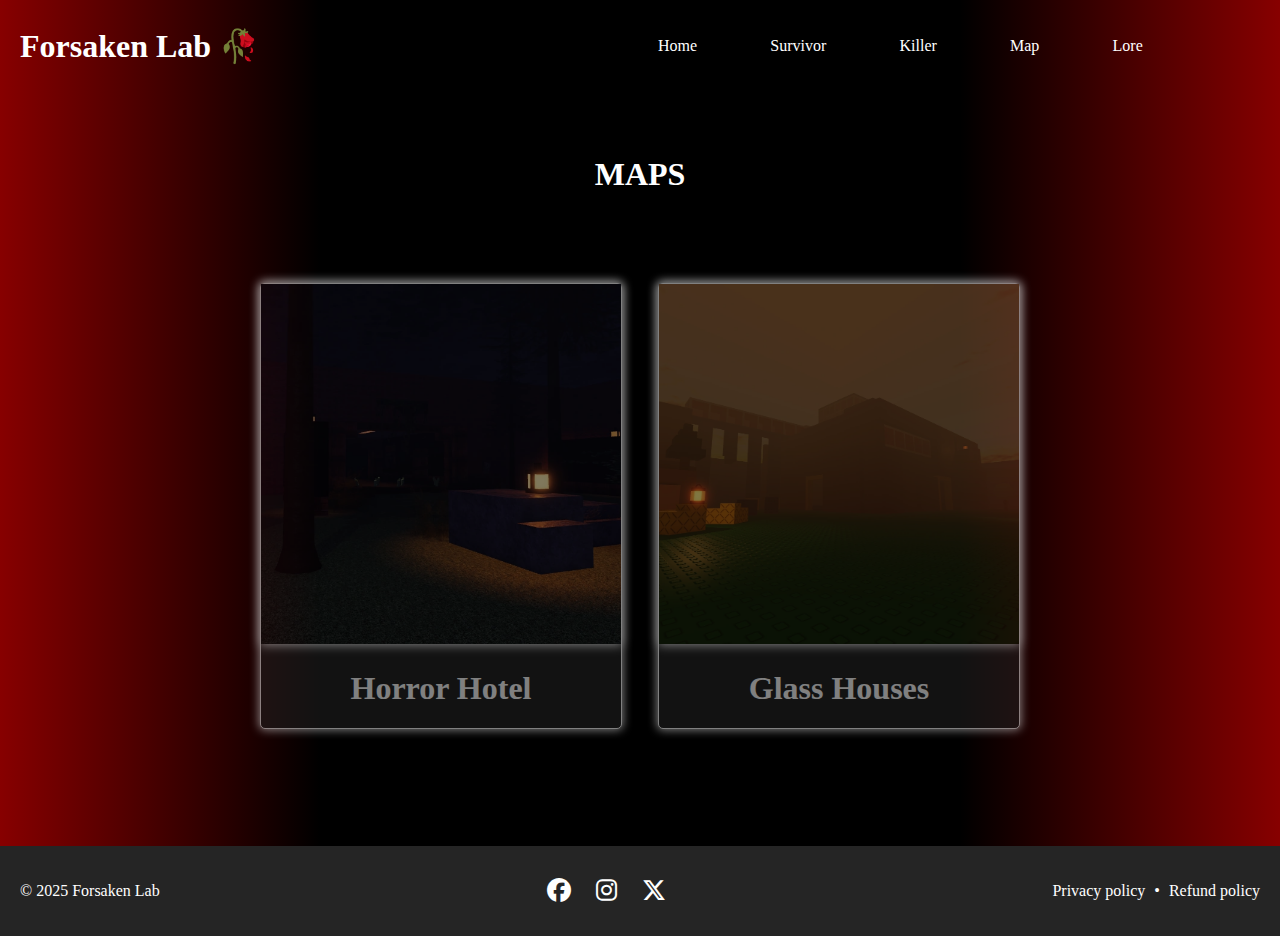
<file: map.html>
<!DOCTYPE html>
<html lang="en">
<head>
    <meta charset="UTF-8">
    <meta name="viewport" content="width=device-width, initial-scale=1.0">
    <title>Forsaken Lab 🥀</title>
    <link rel="shortcut icon" href="./artworks-xiwUP9ZrWIikt8O5-1qfImw-t1080x1080.jpg">
    <link rel="stylesheet" href="map.css">
    <link rel="stylesheet" href="https://cdnjs.cloudflare.com/ajax/libs/font-awesome/6.7.2/css/all.min.css">
</head>
<body>
    <header>
        <nav class="navbar section-content">
            <a href="#" class="nav-logo" style="text-decoration: none;">
                <h2 class="logo-text">Forsaken Lab 🥀</h2>
            </a>
                <ul class="nav" style="list-style: none;">
                    <button style="background: none; border: none;" id="menu-close-button" class="fas fa-times"></button>
                    <li class="nav-item">
                        <a href="index.html" class="nav-link">Home</a>
                    </li>
                    <li class="nav-item">
                        <a href="./survivors/survivors.html" class="nav-link">Survivor</a>
                    </li>
                    <li class="nav-item">
                        <a href="./killers/killer.html" class="nav-link">Killer</a>
                    </li>
                    <li class="nav-item">
                        <a href="map.html" class="nav-link">Map</a>
                    </li>
                    <li class="nav-item">
                        <a href="lore.html" class="nav-link">Lore</a>
                    </li>
                </ul>
                <button style="background: none; border: none; color:white" id="menu-open-button" class="fas fa-bars"> </button>
        </nav>
    </header>
    <main>
        <h1 class="title">MAPS</h1>
        <div class="container">
            <div class="horrorHotel">
                <img class="thumb" alt="horrorHotel-img" src="./image/Spooky_scary_hotel.webp">
                <h1><a href="">Horror Hotel</a></h1>
                <img class="spawn" alt="spawn" src="./image/Screenshot 2025-12-01 025244.png">
                <p class="description">The first Hall connects to two nondescript bedrooms, the Hotel Gift Shop, the Party Room (through the Gift Shop), and the Kitchen room. The first Hall also contains Zombie arms at its connection point to the Field, which when touched will induce Slowness II for 2s. The second Hall connects to both the Synthwave and Changing Room. The Changing Room connects to the Theatre Room, which connects to the Play Area's "entrance", which leads to the Well Room or to the Play Area, depending on the player's pathing. The Well Room also leads to the Kitchen room, meaning both Halls ultimately connect to the Kitchen Room.</p>
            </div>
            <div class="glassHouses">
                <img class="thumb" alt="glassHouses-img" src="./image/New_glass_of_houses.webp">
                <h1><a href="">Glass Houses</a></h1>
                <img class="spawn" alt="spawn" src="./image/Screenshot 2025-12-01 025200.png">
                <p class="description">The entrance, a somewhat large area that connects to the rest of the carnival, with c00lkidd minions in the ticket booths. A Drakobloxxer-themed exhibit, with a somewhat elevated section that allows for looping. In this exhibit lie various animals as well. Small buildings such as shops and attractions. The Ferris Wheel area, an elevated section that has drop-offs to allow for juking.</p>
            </div>
        </div>
    </main>
    <footer class="footer-section">
        <div class="section-content">
            <p class="copyright-text">© 2025 Forsaken Lab</p>
            <div class="social-link-list">
                <a href="#" class="social-link"><i class="fa-brands fa-facebook"></i></a>
                <a href="#" class="social-link"><i class="fa-brands fa-instagram"></i></a>
                <a href="#" class="social-link"><i class="fa-brands fa-x-twitter"></i></a>
            </div>
            <p class="policy-text">
                <a href="#" class="policy-link">Privacy policy</a>
                <span class="separator">•</span>
                <a href="#" class="policy-link">Refund policy</a>
            </p>
        </div>
    </footer>
    <script type="module" src="./map.js"></script>
</body>
</html>
</file>
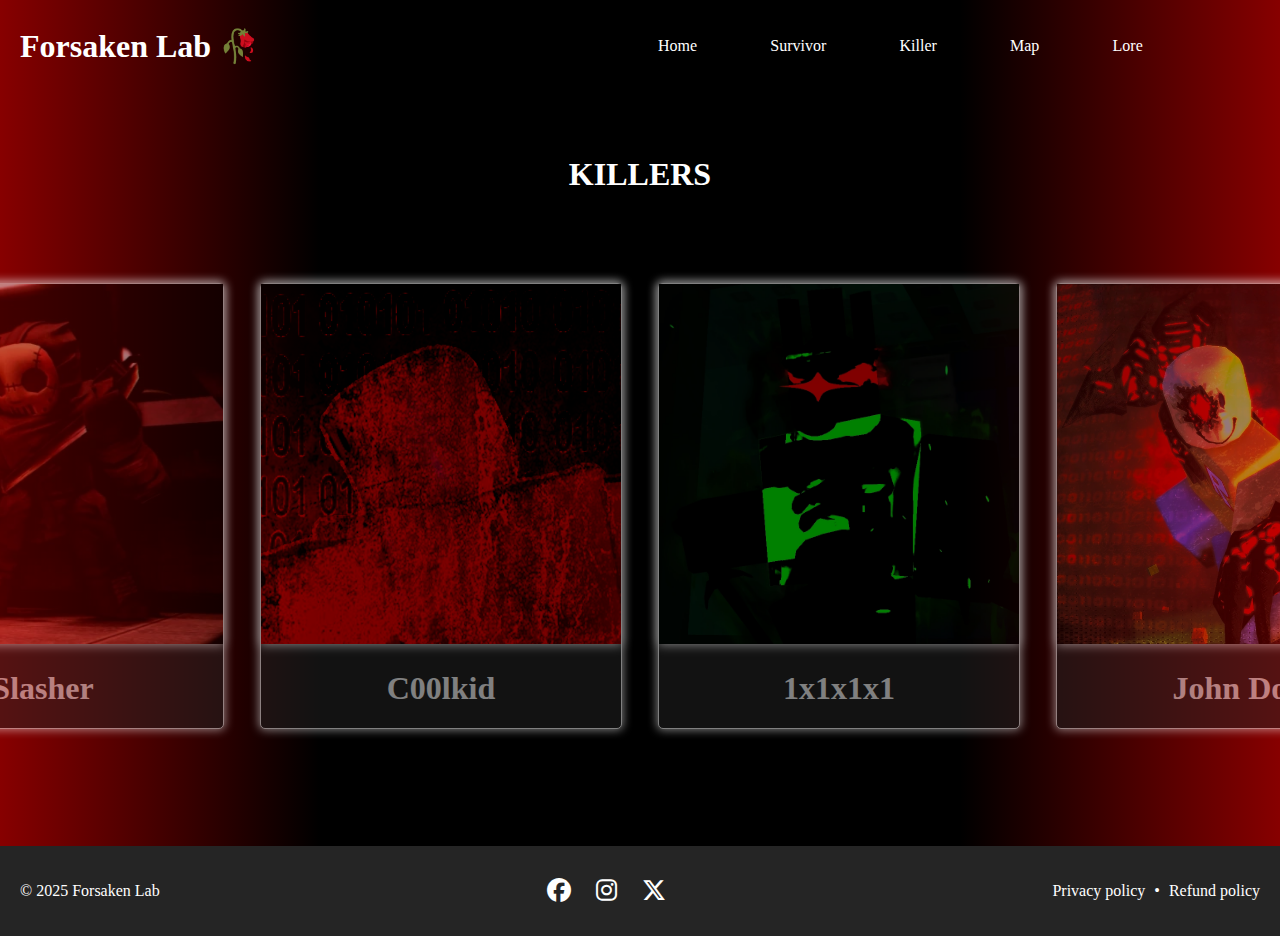
<file: killers/killer.html>
<!DOCTYPE html>
<html lang="en">
<head>
    <meta charset="UTF-8">
    <meta name="viewport" content="width=device-width, initial-scale=1.0">
    <title>Forsaken Lab 🥀</title>
    <link rel="shortcut icon" href="./artworks-xiwUP9ZrWIikt8O5-1qfImw-t1080x1080.jpg">
    <link rel="stylesheet" href="killer.css">
    <link rel="stylesheet" href="https://cdnjs.cloudflare.com/ajax/libs/font-awesome/6.7.2/css/all.min.css">
</head>
<body>
    <header>
        <nav class="navbar section-content">
            <a href="#" class="nav-logo" style="text-decoration: none;">
                <h2 class="logo-text">Forsaken Lab 🥀</h2>
            </a>
                <ul class="nav" style="list-style: none;">
                    <button style="background: none; border: none;" id="menu-close-button" class="fas fa-times"></button>
                    <li class="nav-item">
                        <a href="../index.html" class="nav-link">Home</a>
                    </li>
                    <li class="nav-item">
                        <a href="../survivors/survivors.html" class="nav-link">Survivor</a>
                    </li>
                    <li class="nav-item">
                        <a href="../killers/killer.html" class="nav-link">Killer</a>
                    </li>
                    <li class="nav-item">
                        <a href="../map.html" class="nav-link">Map</a>
                    </li>
                    <li class="nav-item">
                        <a href="../lore.html" class="nav-link">Lore</a>
                    </li>
                </ul>
        <button style="background: none; border: none; color:white" id="menu-open-button" class="fas fa-bars"> </button>
        </nav>
    </header>
    <main>
        <h1 class="title">KILLERS</h1>
        <div class="container">
            <div class="slasher">
                <img alt="slasher-img" src="../image/Slasherimg.webp">
                <h1><a href="Slasher.html">Slasher</a></h1>
            </div>
            <div class="c00lkid">
                <img alt="c00lkid-img" src="../image/C00lkiddRender.webp">
                <h1><a href="c00lkid.html">C00lkid</a></h1>
            </div>
            <div class="x4">
                <img alt="1x1x1x1-img" src="../image/1x4.webp">
                <h1><a href="1x1x1x1.html">1x1x1x1</a></h1>
            </div>
            <div class="johndoe">
                <img alt="johndoe-img" src="../image/JohnDoe.webp">
                <h1><a href="JohnDoe.html">John Doe</a></h1>
            </div>
        </div>
    </main>
    <footer class="footer-section">
        <div class="section-content">
            <p class="copyright-text">© 2025 Forsaken Lab</p>
            <div class="social-link-list">
                <a href="#" class="social-link"><i class="fa-brands fa-facebook"></i></a>
                <a href="#" class="social-link"><i class="fa-brands fa-instagram"></i></a>
                <a href="#" class="social-link"><i class="fa-brands fa-x-twitter"></i></a>
            </div>
            <p class="policy-text">
                <a href="#" class="policy-link">Privacy policy</a>
                <span class="separator">•</span>
                <a href="#" class="policy-link">Refund policy</a>
            </p>
        </div>
    </footer>
    <script type="module" src="./killers.js"></script>
</body>
</html>
</file>
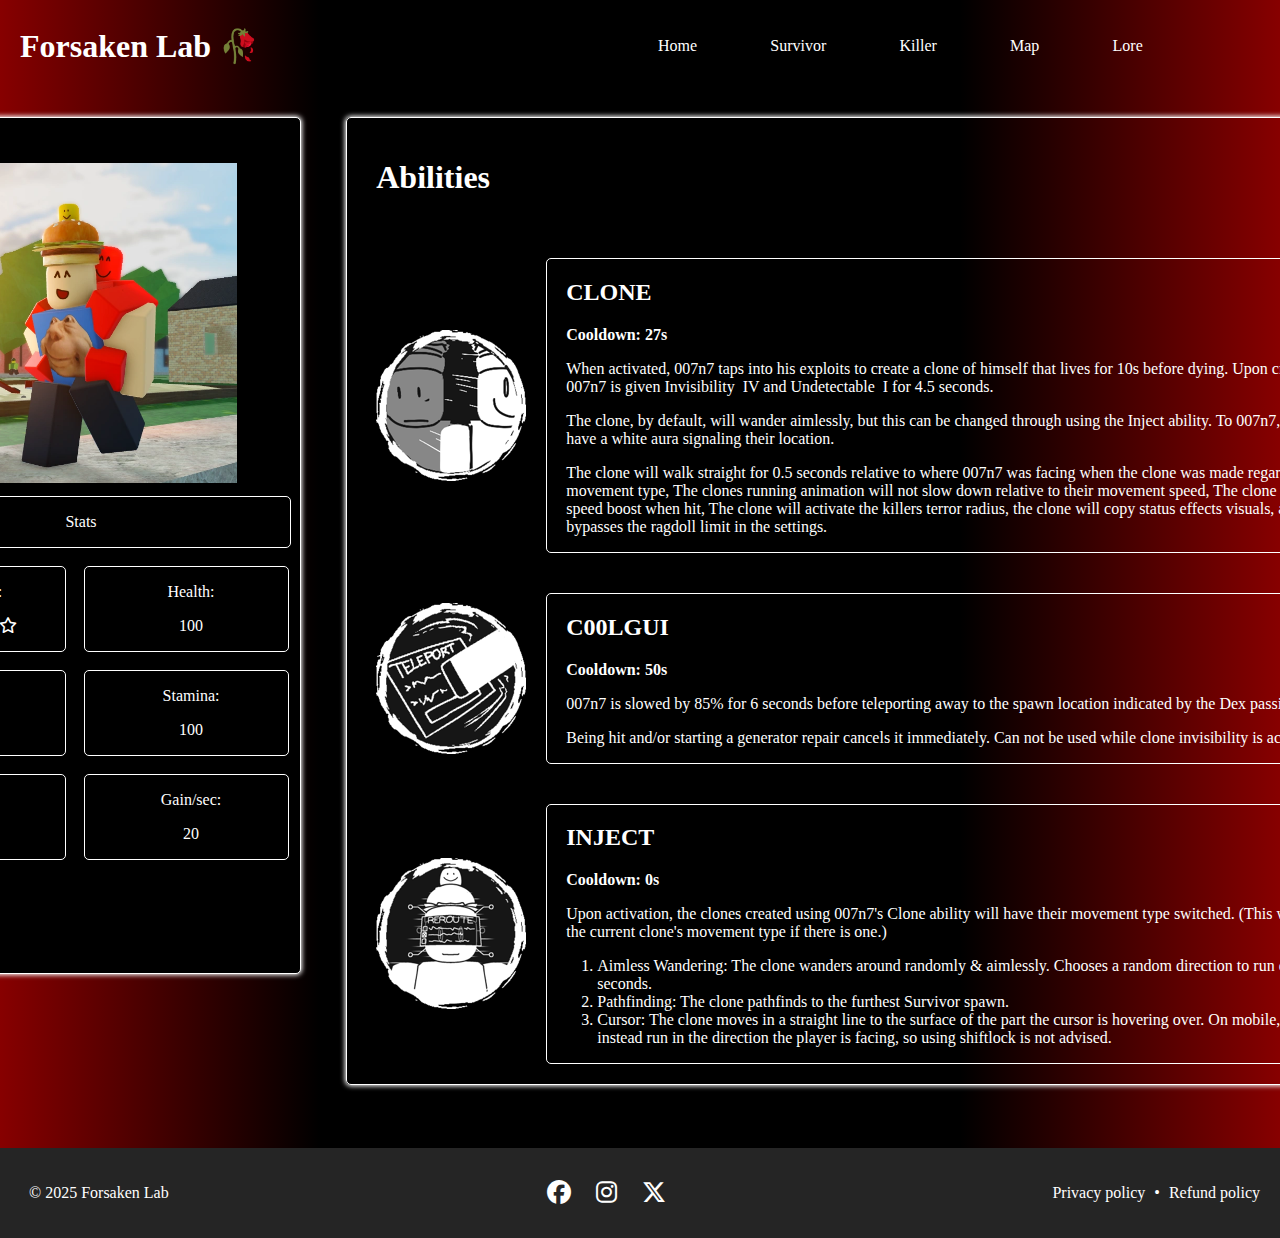
<file: survivors/007n7.html>
<!DOCTYPE html>
<html lang="en">
<head>
    <meta charset="UTF-8">
    <meta name="viewport" content="width=device-width, initial-scale=1.0">
    <title>Forsaken Lab 🥀</title>
    <link rel="shortcut icon" href="./artworks-xiwUP9ZrWIikt8O5-1qfImw-t1080x1080.jpg">
    <link rel="stylesheet" href="guest1337.css">
    <link rel="stylesheet" href="https://cdnjs.cloudflare.com/ajax/libs/font-awesome/6.7.2/css/all.min.css">
</head>
<body>
    <header>
        <nav class="navbar section-content">
            <a href="#" class="nav-logo" style="text-decoration: none;">
                <h2 class="logo-text">Forsaken Lab 🥀</h2>
            </a>
                <ul class="nav" style="list-style: none;">
                    <button style="background: none; border: none;" id="menu-close-button" class="fas fa-times"></button>
                    <li class="nav-item">
                        <a href="../index.html" class="nav-link">Home</a>
                    </li>
                    <li class="nav-item">
                        <a href="../survivors/survivors.html" class="nav-link">Survivor</a>
                    </li>
                    <li class="nav-item">
                        <a href="../killers/killer.html" class="nav-link">Killer</a>
                    </li>
                    <li class="nav-item">
                        <a href="../map.html" class="nav-link">Map</a>
                    </li>
                    <li class="nav-item">
                        <a href="../lore.html" class="nav-link">Lore</a>
                    </li>
                </ul>
                <button style="background: none; border: none; color:white" id="menu-open-button" class="fas fa-bars"> </button>
        </nav>
    </header>
    <main>
        <div class="card">
            <img class="survivor" alt="survivor" src="../image/New007n7.webp">
            <div class="info">
                <div class="ititle"><p>Stats</p></div>
                <div class="info1">
                    <div class="i1">
                        <p>Difficulty:</p>
                        <i class="fa-solid fa-star"></i>
                        <i class="fa-solid fa-star"></i>
                        <i class="fa-solid fa-star"></i>
                        <i class="fa-solid fa-star"></i>
                        <i class="fa-regular fa-star"></i>
                    </div>
                    <div class="i2">
                        <p>Health:</p>
                        <p>100</p>
                    </div>
                </div>
                <div class="info2">
                    <div class="i1">
                        <p>Sprint:</p>
                        <p>26</p>
                    </div>
                    <div class="i2">
                        <p>Stamina:</p>
                        <p>100</p>
                    </div>
                </div>
                <div class="info3">
                    <div class="i1">
                        <p>Loss/sec:</p>
                        <p>10</p>
                    </div>
                    <div class="i2">
                        <p>Gain/sec:</p>
                        <p>20</p>
                    </div>
                </div>
            </div>
        </div>
        <div class="abilities">
            <h1>Abilities</h1>
            <div class="main-ability">
                <div class="ability1">
                    <img alt="CLONE" src="../image/CloneCore.webp">
                    <div class="description">
                        <h2>CLONE</h2>
                        <b>Cooldown: 27s</b>
                        <p>When activated, 007n7 taps into his exploits to create a clone of himself that lives for 10s before dying. Upon creating a clone, 007n7 is given Invisibility IV and Undetectable I for 4.5 seconds.</p>
                        <p>The clone, by default, will wander aimlessly, but this can be changed through using the Inject ability. To 007n7, the clone will have a white aura signaling their location.</p>
                        <p>The clone will walk straight for 0.5 seconds relative to where 007n7 was facing when the clone was made regardless of movement type, The clones running animation will not slow down relative to their movement speed, The clone will not gain a speed boost when hit, The clone will activate the killers terror radius, the clone will copy status effects visuals, and the clones bypasses the ragdoll limit in the settings.</p>
                    </div>
                </div>
                <div class="ability2">
                    <img alt="CHARGE" src="../image/InjectCore.webp">
                    <div class="description">
                        <h2>C00LGUI</h2>
                        <b>Cooldown: 50s</b>
                        <p>007n7 is slowed by 85% for 6 seconds before teleporting away to the spawn location indicated by the Dex passive.</p>
                        <p>Being hit and/or starting a generator repair cancels it immediately. Can not be used while clone invisibility is active.</p>
                    </div>
                </div>
                <div class="ability3">
                    <img alt="INJECT" src="../image/Inject.webp">
                    <div class="description">
                        <h2>INJECT</h2>
                        <b>Cooldown: 0s</b>
                        <p>Upon activation, the clones created using 007n7's Clone ability will have their movement type switched. (This will not change the current clone's movement type if there is one.)</p>
                        <ol>
                            <li>Aimless Wandering: The clone wanders around randomly & aimlessly. Chooses a random direction to run every 2-4 seconds.</li>
                            <li>Pathfinding: The clone pathfinds to the furthest Survivor spawn.</li>
                            <li>Cursor: The clone moves in a straight line to the surface of the part the cursor is hovering over. On mobile, the clone will instead run in the direction the player is facing, so using shiftlock is not advised.</li>
                        </ol>
                    </div>
                </div>
            </div>
        </div>
    </main>
    <footer class="footer-section">
        <div class="section-content">
            <p class="copyright-text">© 2025 Forsaken Lab</p>
            <div class="social-link-list">
                <a href="#" class="social-link"><i class="fa-brands fa-facebook"></i></a>
                <a href="#" class="social-link"><i class="fa-brands fa-instagram"></i></a>
                <a href="#" class="social-link"><i class="fa-brands fa-x-twitter"></i></a>
            </div>
            <p class="policy-text">
                <a href="#" class="policy-link">Privacy policy</a>
                <span class="separator">•</span>
                <a href="#" class="policy-link">Refund policy</a>
            </p>
        </div>
    </footer>
    <script type="module" src="./007n7.js"></script>
</body>
</html>
</file>
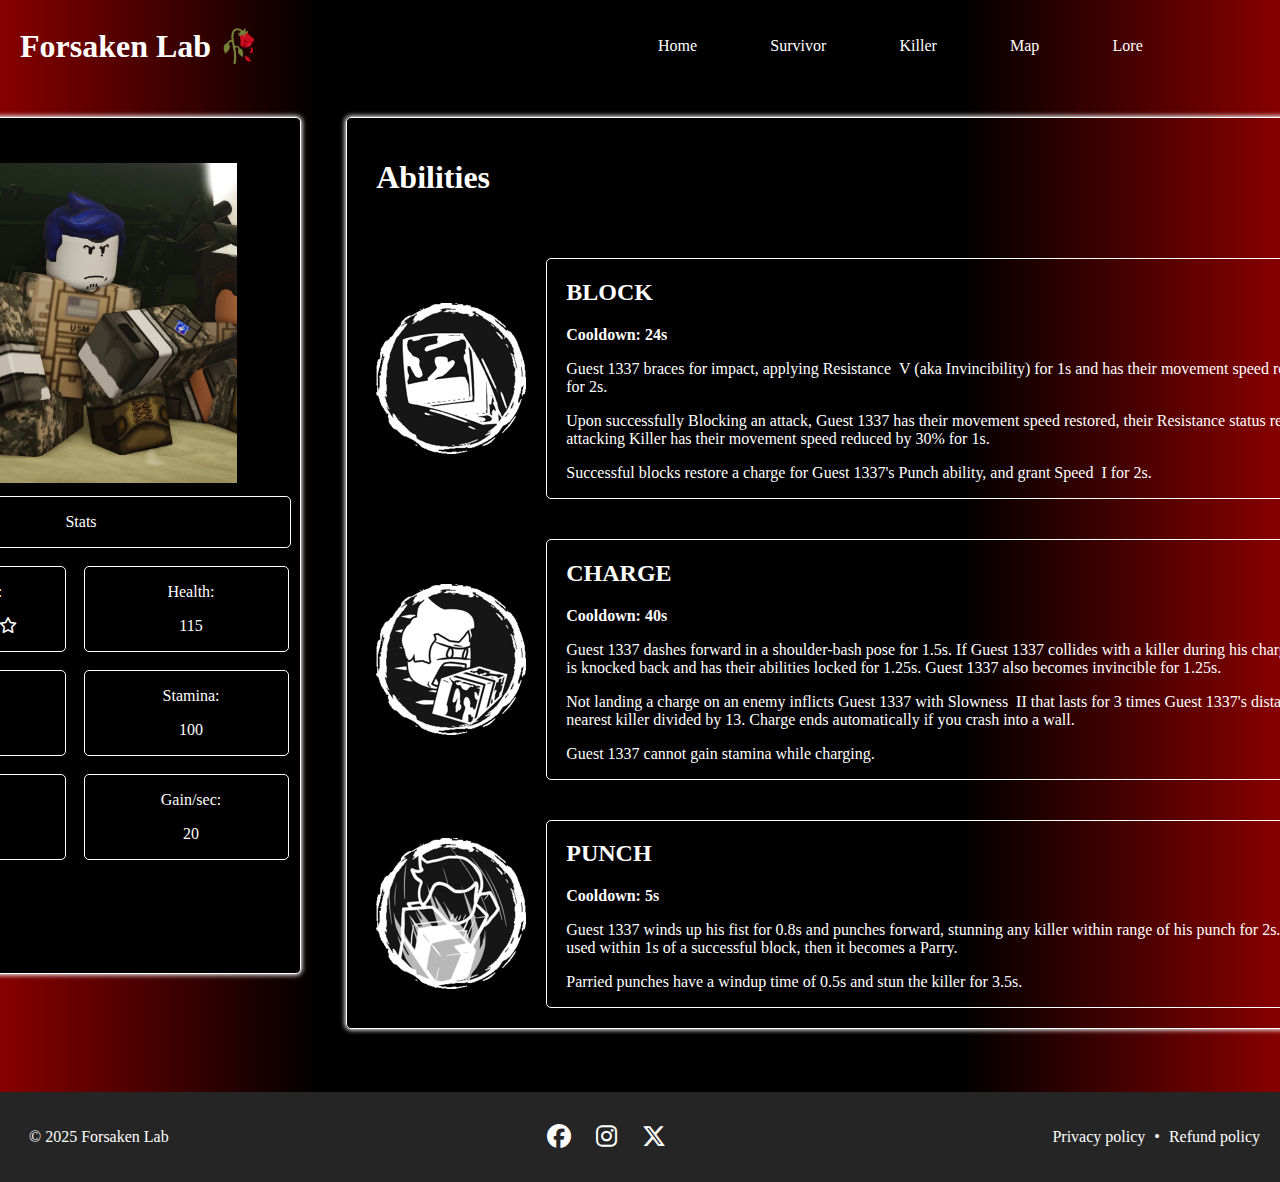
<file: survivors/guest1337.html>
<!DOCTYPE html>
<html lang="en">
<head>
    <meta charset="UTF-8">
    <meta name="viewport" content="width=device-width, initial-scale=1.0">
    <title>Forsaken Lab 🥀</title>
    <link rel="shortcut icon" href="./artworks-xiwUP9ZrWIikt8O5-1qfImw-t1080x1080.jpg">
    <link rel="stylesheet" href="guest1337.css">
    <link rel="stylesheet" href="https://cdnjs.cloudflare.com/ajax/libs/font-awesome/6.7.2/css/all.min.css">
</head>
<body>
    <header>
        <nav class="navbar section-content">
            <a href="#" class="nav-logo" style="text-decoration: none;">
                <h2 class="logo-text">Forsaken Lab 🥀</h2>
            </a>
                <ul class="nav" style="list-style: none;">
                    <button style="background: none; border: none;" id="menu-close-button" class="fas fa-times"></button>
                    <li class="nav-item">
                        <a href="../index.html" class="nav-link">Home</a>
                    </li>
                    <li class="nav-item">
                        <a href="../survivors/survivors.html" class="nav-link">Survivor</a>
                    </li>
                    <li class="nav-item">
                        <a href="../killers/killer.html" class="nav-link">Killer</a>
                    </li>
                    <li class="nav-item">
                        <a href="../map.html" class="nav-link">Map</a>
                    </li>
                    <li class="nav-item">
                        <a href="../lore.html" class="nav-link">Lore</a>
                    </li>
                </ul>
            <button style="background: none; border: none; color:white" id="menu-open-button" class="fas fa-bars"> </button>
        </nav>
    </header>
    <main>
        <div class="card">
            <img class="survivor" alt="survivor" src="../image/132482363978492.webp">
            <div class="info">
                <div class="ititle"><p>Stats</p></div>
                <div class="info1">
                    <div class="i1">
                        <p>Difficulty:</p>
                        <i class="fa-solid fa-star"></i>
                        <i class="fa-solid fa-star"></i>
                        <i class="fa-solid fa-star"></i>
                        <i class="fa-solid fa-star"></i>
                        <i class="fa-regular fa-star"></i>
                    </div>
                    <div class="i2">
                        <p>Health:</p>
                        <p>115</p>
                    </div>
                </div>
                <div class="info2">
                    <div class="i1">
                        <p>Sprint:</p>
                        <p>26</p>
                    </div>
                    <div class="i2">
                        <p>Stamina:</p>
                        <p>100</p>
                    </div>
                </div>
                <div class="info3">
                    <div class="i1">
                        <p>Loss/sec:</p>
                        <p>10</p>
                    </div>
                    <div class="i2">
                        <p>Gain/sec:</p>
                        <p>20</p>
                    </div>
                </div>
            </div>
        </div>
        <div class="abilities">
            <h1>Abilities</h1>
            <div class="main-ability">
                <div class="ability1">
                    <img alt="BLOCK" src="../image/Guestblock.webp">
                    <div class="description">
                        <h2>BLOCK</h2>
                        <b>Cooldown: 24s</b>
                        <p>Guest 1337 braces for impact, applying Resistance V (aka Invincibility) for 1s and has their movement speed reduced by 80% for 2s.</p>
                        <p>Upon successfully Blocking an attack, Guest 1337 has their movement speed restored, their Resistance status removed, and the attacking Killer has their movement speed reduced by 30% for 1s.</p>
                        <p>Successful blocks restore a charge for Guest 1337's Punch ability, and grant Speed I for 2s.</p>
                    </div>
                </div>
                <div class="ability2">
                    <img alt="CHARGE" src="../image/Guestcharge.webp">
                    <div class="description">
                        <h2>CHARGE</h2>
                        <b>Cooldown: 40s</b>
                        <p>Guest 1337 dashes forward in a shoulder-bash pose for 1.5s. If Guest 1337 collides with a killer during his charge, then the killer is knocked back and has their abilities locked for 1.25s. Guest 1337 also becomes invincible for 1.25s.</p>
                        <p>Not landing a charge on an enemy inflicts Guest 1337 with Slowness II that lasts for 3 times Guest 1337's distance from the nearest killer divided by 13. Charge ends automatically if you crash into a wall.</p>
                        <p>Guest 1337 cannot gain stamina while charging.</p>
                    </div>
                </div>
                <div class="ability3">
                    <img alt="PUNCH" src="../image/Guestpunch.webp">
                    <div class="description">
                        <h2>PUNCH</h2>
                        <b>Cooldown: 5s</b>
                        <p>Guest 1337 winds up his fist for 0.8s and punches forward, stunning any killer within range of his punch for 2s. If this ability is used within 1s of a successful block, then it becomes a Parry.</p>
                        <P>Parried punches have a windup time of 0.5s and stun the killer for 3.5s.</P>
                    </div>
                </div>
            </div>
        </div>
    </main>
    <footer class="footer-section">
        <div class="section-content">
            <p class="copyright-text">© 2025 Forsaken Lab</p>
            <div class="social-link-list">
                <a href="#" class="social-link"><i class="fa-brands fa-facebook"></i></a>
                <a href="#" class="social-link"><i class="fa-brands fa-instagram"></i></a>
                <a href="#" class="social-link"><i class="fa-brands fa-x-twitter"></i></a>
            </div>
            <p class="policy-text">
                <a href="#" class="policy-link">Privacy policy</a>
                <span class="separator">•</span>
                <a href="#" class="policy-link">Refund policy</a>
            </p>
        </div>
    </footer>
    <script type="module" src="./guest1337.js"></script>
</body>
</html>
</file>
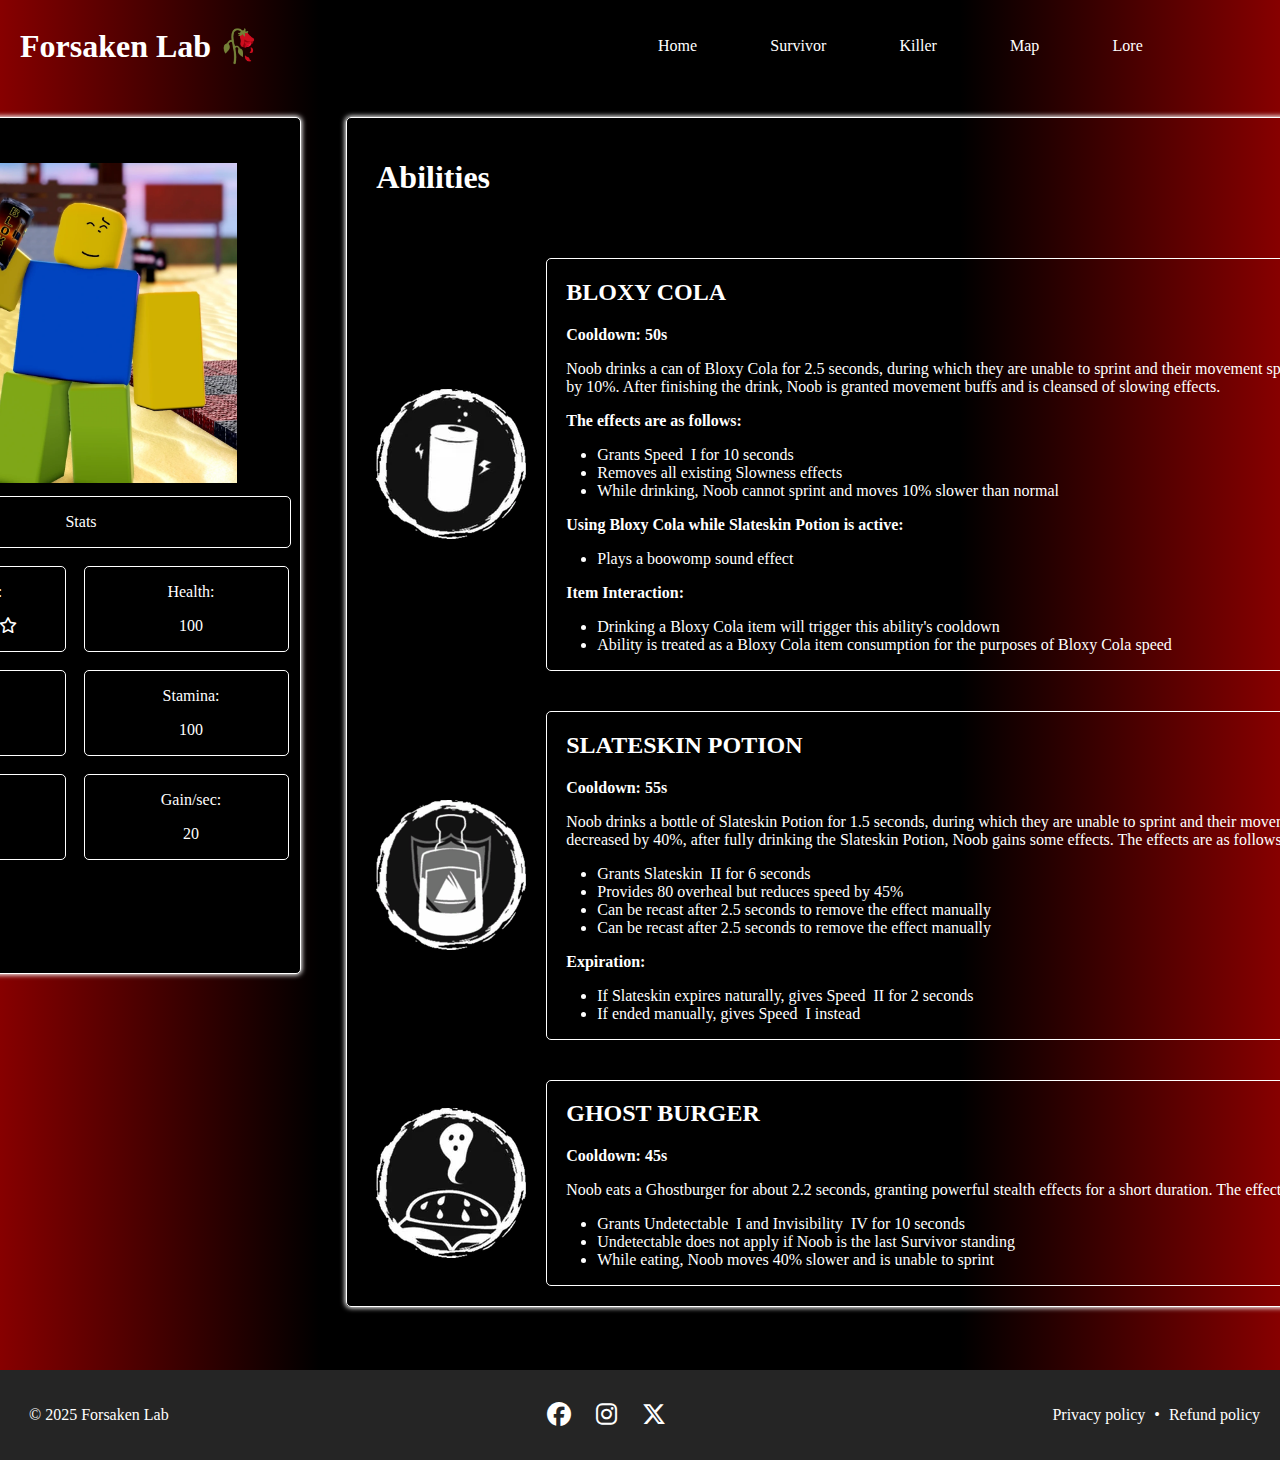
<file: survivors/noob.html>
<!DOCTYPE html>
<html lang="en">
<head>
    <meta charset="UTF-8">
    <meta name="viewport" content="width=device-width, initial-scale=1.0">
    <title>Forsaken Lab 🥀</title>
    <link rel="shortcut icon" href="./artworks-xiwUP9ZrWIikt8O5-1qfImw-t1080x1080.jpg">
    <link rel="stylesheet" href="guest1337.css">
    <link rel="stylesheet" href="https://cdnjs.cloudflare.com/ajax/libs/font-awesome/6.7.2/css/all.min.css">
</head>
<body>
    <header>
        <nav class="navbar section-content">
            <a href="#" class="nav-logo" style="text-decoration: none;">
                <h2 class="logo-text">Forsaken Lab 🥀</h2>
            </a>
                <ul class="nav" style="list-style: none;">
                    <button style="background: none; border: none;" id="menu-close-button" class="fas fa-times"></button>
                    <li class="nav-item">
                        <a href="../index.html" class="nav-link">Home</a>
                    </li>
                    <li class="nav-item">
                        <a href="../survivors/survivors.html" class="nav-link">Survivor</a>
                    </li>
                    <li class="nav-item">
                        <a href="../killers/killer.html" class="nav-link">Killer</a>
                    </li>
                    <li class="nav-item">
                        <a href="../map.html" class="nav-link">Map</a>
                    </li>
                    <li class="nav-item">
                        <a href="../lore.html" class="nav-link">Lore</a>
                    </li>
                </ul>
                <button style="background: none; border: none; color:white" id="menu-open-button" class="fas fa-bars"> </button>
        </nav>
    </header>
    <main>
        <div class="card">
            <img class="survivor" alt="survivor" src="../image/Noob_pic.webp">
            <div class="info">
                <div class="ititle"><p>Stats</p></div>
                <div class="info1">
                    <div class="i1">
                        <p>Difficulty:</p>
                        <i class="fa-solid fa-star"></i>
                        <i class="fa-solid fa-star"></i>
                        <i class="fa-solid fa-star"></i>
                        <i class="fa-regular fa-star"></i>
                        <i class="fa-regular fa-star"></i>
                    </div>
                    <div class="i2">
                        <p>Health:</p>
                        <p>100</p>
                    </div>
                </div>
                <div class="info2">
                    <div class="i1">
                        <p>Sprint:</p>
                        <p>26</p>
                    </div>
                    <div class="i2">
                        <p>Stamina:</p>
                        <p>100</p>
                    </div>
                </div>
                <div class="info3">
                    <div class="i1">
                        <p>Loss/sec:</p>
                        <p>10</p>
                    </div>
                    <div class="i2">
                        <p>Gain/sec:</p>
                        <p>20</p>
                    </div>
                </div>
            </div>
        </div>
        <div class="abilities">
            <h1>Abilities</h1>
            <div class="main-ability">
                <div class="ability1">
                    <img alt="BLOXY COLA" src="../image/BloxyCola.webp">
                    <div class="description">
                        <h2>BLOXY COLA</h2>
                        <b>Cooldown: 50s</b>
                        <p>Noob drinks a can of Bloxy Cola for 2.5 seconds, during which they are unable to sprint and their movement speed is decreased by 10%. After finishing the drink, Noob is granted movement buffs and is cleansed of slowing effects.</p>
                        <b>The effects are as follows:</b>
                        <ul>
                            <li>Grants Speed I for 10 seconds</li>
                            <li>Removes all existing Slowness effects</li>
                            <li>While drinking, Noob cannot sprint and moves 10% slower than normal</li>
                        </ul>
                        <b>Using Bloxy Cola while Slateskin Potion is active:</b>
                        <ul>
                            <li>Plays a boowomp sound effect</li>
                        </ul>
                        <b>Item Interaction:</b>
                        <ul>
                            <li>Drinking a Bloxy Cola item will trigger this ability's cooldown</li>
                            <li>Ability is treated as a Bloxy Cola item consumption for the purposes of Bloxy Cola speed</li>
                        </ul>
                    </div>
                </div>
                <div class="ability2">
                    <img alt="SLATESKIN POTION" src="../image/SlateskinCore.webp">
                    <div class="description">
                        <h2>SLATESKIN POTION</h2>
                        <b>Cooldown: 55s</b>
                        <p>Noob drinks a bottle of Slateskin Potion for 1.5 seconds, during which they are unable to sprint and their movement speed is decreased by 40%, after fully drinking the Slateskin Potion, Noob gains some effects. The effects are as follows:</p>
                        <ul>
                            <li>Grants Slateskin II for 6 seconds</li>
                            <li>Provides 80 overheal but reduces speed by 45%</li>
                            <li>Can be recast after 2.5 seconds to remove the effect manually</li>
                            <li>Can be recast after 2.5 seconds to remove the effect manually</li>
                        </ul>
                        <b>Expiration:</b>
                        <ul>
                            <li>If Slateskin expires naturally, gives Speed II for 2 seconds</li>
                            <li>If ended manually, gives Speed I instead</li>
                        </ul>
                    </div>
                </div>
                <div class="ability3">
                    <img alt="GHOST BURGER" src="../image/Ghost_Burger.webp">
                    <div class="description">
                        <h2>GHOST BURGER</h2>
                        <b>Cooldown: 45s</b>
                        <p>Noob eats a Ghostburger for about 2.2 seconds, granting powerful stealth effects for a short duration. The effects are as follows:</P>
                        <ul>
                            <li>Grants Undetectable I and Invisibility IV for 10 seconds</li>
                            <li>Undetectable does not apply if Noob is the last Survivor standing</li>
                            <li>While eating, Noob moves 40% slower and is unable to sprint</li>
                        </ul>
                    </div>
                </div>
            </div>
        </div>
    </main>
    <footer class="footer-section">
        <div class="section-content">
            <p class="copyright-text">© 2025 Forsaken Lab</p>
            <div class="social-link-list">
                <a href="#" class="social-link"><i class="fa-brands fa-facebook"></i></a>
                <a href="#" class="social-link"><i class="fa-brands fa-instagram"></i></a>
                <a href="#" class="social-link"><i class="fa-brands fa-x-twitter"></i></a>
            </div>
            <p class="policy-text">
                <a href="#" class="policy-link">Privacy policy</a>
                <span class="separator">•</span>
                <a href="#" class="policy-link">Refund policy</a>
            </p>
        </div>
    </footer>
    <script type="module" src="./noob.js"></script>
</body>
</html>
</file>
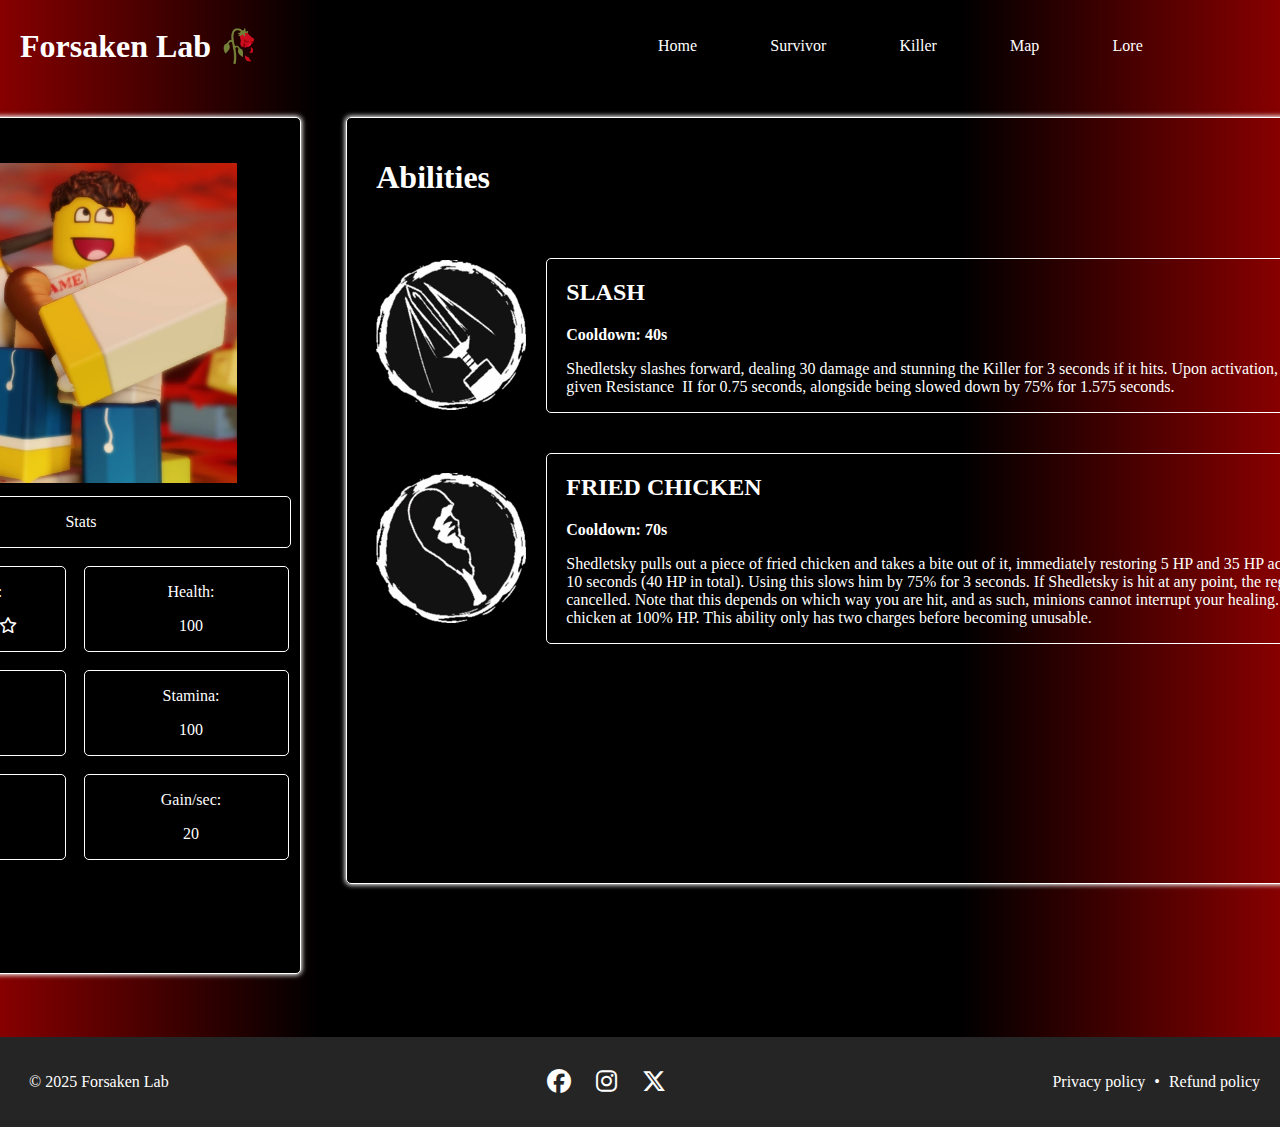
<file: survivors/shed.html>
<!DOCTYPE html>
<html lang="en">
<head>
    <meta charset="UTF-8">
    <meta name="viewport" content="width=device-width, initial-scale=1.0">
    <title>Forsaken Lab 🥀</title>
    <link rel="shortcut icon" href="./artworks-xiwUP9ZrWIikt8O5-1qfImw-t1080x1080.jpg">
    <link rel="stylesheet" href="shed.css">
    <link rel="stylesheet" href="https://cdnjs.cloudflare.com/ajax/libs/font-awesome/6.7.2/css/all.min.css">
</head>
<body>
    <header>
        <nav class="navbar section-content">
            <a href="#" class="nav-logo" style="text-decoration: none;">
                <h2 class="logo-text">Forsaken Lab 🥀</h2>
            </a>
                <ul class="nav" style="list-style: none;">
                    <button style="background: none; border: none;" id="menu-close-button" class="fas fa-times"></button>
                    <li class="nav-item">
                        <a href="../index.html" class="nav-link">Home</a>
                    </li>
                    <li class="nav-item">
                        <a href="../survivors/survivors.html" class="nav-link">Survivor</a>
                    </li>
                    <li class="nav-item">
                        <a href="../killers/killer.html" class="nav-link">Killer</a>
                    </li>
                    <li class="nav-item">
                        <a href="../map.html" class="nav-link">Map</a>
                    </li>
                    <li class="nav-item">
                        <a href="../lore.html" class="nav-link">Lore</a>
                    </li>
                </ul>
                <button style="background: none; border: none; color:white" id="menu-open-button" class="fas fa-bars"> </button>
        </nav>
    </header>
    <main>
        <div class="card">
            <img class="survivor" alt="survivor" src="../image/New_Shedletsky_render.webp">
            <div class="info">
                <div class="ititle"><p>Stats</p></div>
                <div class="info1">
                    <div class="i1">
                        <p>Difficulty:</p>
                        <i class="fa-solid fa-star"></i>
                        <i class="fa-solid fa-star"></i>
                        <i class="fa-regular fa-star"></i>
                        <i class="fa-regular fa-star"></i>
                        <i class="fa-regular fa-star"></i>
                    </div>
                    <div class="i2">
                        <p>Health:</p>
                        <p>100</p>
                    </div>
                </div>
                <div class="info2">
                    <div class="i1">
                        <p>Sprint:</p>
                        <p>26</p>
                    </div>
                    <div class="i2">
                        <p>Stamina:</p>
                        <p>100</p>
                    </div>
                </div>
                <div class="info3">
                    <div class="i1">
                        <p>Loss/sec:</p>
                        <p>10</p>
                    </div>
                    <div class="i2">
                        <p>Gain/sec:</p>
                        <p>20</p>
                    </div>
                </div>
            </div>
        </div>
        <div class="abilities">
            <h1>Abilities</h1>
            <div class="main-ability">
                <div class="ability1">
                    <img alt="SLASH" src="../image/Shedletsky_slash.webp">
                    <div class="description">
                        <h2>SLASH</h2>
                        <b>Cooldown: 40s</b>
                        <p>Shedletsky slashes forward, dealing 30 damage and stunning the Killer for 3 seconds if it hits. Upon activation, Shedletsky is given Resistance II for 0.75 seconds, alongside being slowed down by 75% for 1.575 seconds.</p>
                    </div>
                </div>
                <div class="ability2">
                    <img alt="FRIED CHICKEN" src="../image/Fried_chicken.webp">
                    <div class="description">
                        <h2>FRIED CHICKEN</h2>
                        <b>Cooldown: 70s</b>
                        <p>Shedletsky pulls out a piece of fried chicken and takes a bite out of it, immediately restoring 5 HP and 35 HP across the span of 10 seconds (40 HP in total). Using this slows him by 75% for 3 seconds. If Shedletsky is hit at any point, the regeneration is cancelled. Note that this depends on which way you are hit, and as such, minions cannot interrupt your healing. You cannot use chicken at 100% HP. This ability only has two charges before becoming unusable.</p>
                    </div>
                </div>
            </div>
        </div>
    </main>
    <footer class="footer-section">
        <div class="section-content">
            <p class="copyright-text">© 2025 Forsaken Lab</p>
            <div class="social-link-list">
                <a href="#" class="social-link"><i class="fa-brands fa-facebook"></i></a>
                <a href="#" class="social-link"><i class="fa-brands fa-instagram"></i></a>
                <a href="#" class="social-link"><i class="fa-brands fa-x-twitter"></i></a>
            </div>
            <p class="policy-text">
                <a href="#" class="policy-link">Privacy policy</a>
                <span class="separator">•</span>
                <a href="#" class="policy-link">Refund policy</a>
            </p>
        </div>
    </footer>
    <script type="module" src="./shed.js"></script>
</body>
</html>
</file>
<file: map.css>
:root{
    --color: rgb(135,0,0)
}
a{
    text-decoration: none;
    color: white;
}
html{
    scroll-behavior: smooth;
}
body{
    margin: 0;
    padding: 0;
}
header{
    position: fixed;
    width: 100%;
    z-index: 5;
    background-image: linear-gradient(to right, var(--color), black, black, black, var(--color));
    top: 0
}
.navbar .nav-logo .logo-text{
    font-size: 2rem;
    font-weight: 600;
    color: white;
}
.section-content{
    margin:0 auto;
    padding: 0 20px;
    max-width: 1300px;
    
}
header .navbar {
    display: flex;
    align-items: center;
    justify-content: space-between;
}
.navbar .nav{
    display: flex;
    gap: 10%;
    margin-right: 20%;
}
.navbar .nav .nav-link {
    padding: 10px 18px;
    border-radius: 30px;
    transition: 0.3s ease;
    color: white;
}

.navbar .nav .nav-link:hover {
    background: rgb(179, 88, 88);
    color: #3b141c;
}

#menu-close-button, #menu-open-button{
    display: none;
}

body{
    background-image: linear-gradient(to right, var(--color), black, black, black, var(--color));
}
.glassHouses:hover, .horrorHotel:hover{
    opacity: 1;
}
.footer-section{
    padding: 20px 0;
    background: #252525;
    bottom: 0;
}
.footer-section .section-content{
    display: flex;
    align-items: center;
    justify-content: space-between;
}
.footer-section :where(.copyright-text, .social-link, .policy-link){
    color: white;
    transition: 0.2s ease;
}
.footer-section .social-link-list{
    display: flex;
    gap: 25px;
}
.footer-section .social-link-list .social-link{
    font-size: 1.5rem;
}
.footer-section .social-link-list .social-link:hover
.footer-section .policy-text .policy-link:hover{
    color:#f3961c;
}
.footer-section .policy-text .separator{
    margin: 0 5px;
    color: white
}
main{
    color: white;
    position: relative;
    top: 15vh;
    margin-bottom: 28vh;
}
.title{
    display: block;
    text-align: center;
}
.container{
    display: flex;
    justify-content: center;
    margin-top: 10vh;
    flex: 1;
}
.horrorHotel, .glassHouses{
    border: 1px solid white;
    border-radius: 5px;
    box-shadow: 0px 0px 10px 1px white;
    margin-left: 2vh;
    margin-right: 2vh;
    background-color: #252525;
    text-align: center;
    opacity: 0.5;
    transition: 0.4s ease;
    text-align: center;
}
.horrorHotel > img, .glassHouses > img{
    width: 40vh;
    height: 40vh;
    box-shadow: 0px 0px 10px 1px white;
}
.container:hover > div {
  flex: 0.5;
  opacity: 0.5;
}
.container > div:hover {
  flex: 5;
  opacity: 1;
  transform: scale(1.05);
}
.container > div .spawn, .description{
    display: none;
}
.container > div:hover .thumb{
    display: none;
}
.container > div:hover .spawn{
  display:block;
  width: 60vh;
  margin: auto;
}
.container > div:hover .description{
    display: flex;
    margin: 5vh;
}

@media only screen and (max-width: 640px) {
    .navbar .nav{
        display: block;
        position: fixed;
        left: -350px;
        top: -2.1vh;
        width: 300px;
        height: 100%;
        display: flex;
        flex-direction: column;
        align-items: center;
        padding-top: 100px;
        background: white;
        gap: 50px;
        transition: left 0.2s ease;
    }
    body.show-mobile-menu .navbar .nav{
        left:0;
    }
    .navbar .nav .nav-link{
        color: #252525;
        display: block;
        font-size: 1.5rem;
    }
    .navbar .nav .SignIn{
        margin-top: 30px;
    }
    body.show-mobile-menu header::before {
        content: "";
        position: fixed;
        left: 0;
        top: 0;
        height: 100%;
        width: 100%;
        backdrop-filter: blur(5px);
        background: rgba(0, 0, 0, 0.2);
    }
    #menu-close-button, #menu-open-button{
        font-size: 1.5rem;
        display: block;
    }
    .navbar #menu-close-button{
        position: absolute;
        right: 30px;
        top: 30px;    
    }
    .footer-section .section-content{
        flex-direction: column;
        gap: 20px;
    }
    .container{
        display: block;
    }
    .horrorHotel{
        margin-bottom: 10vh;
    }
    body {
        overflow-x: hidden;
    }
    .container > div:hover {
        transform: none;
    }
    .container > div:hover .spawn{
        width: 50vh;
    }
}
</file>
<file: killers/killer.css>
:root{
    --color: rgb(135,0,0)
}
a{
    text-decoration: none;
    color: white;
}
html{
    scroll-behavior: smooth;
}
body{
    margin: 0;
    padding: 0;
}
header{
    position: fixed;
    width: 100%;
    z-index: 5;
    background-image: linear-gradient(to right, var(--color), black, black, black, var(--color));
    top: 0
}
.navbar .nav-logo .logo-text{
    font-size: 2rem;
    font-weight: 600;
    color: white;
}
.section-content{
    margin:0 auto;
    padding: 0 20px;
    max-width: 1300px;
    
}
header .navbar {
    display: flex;
    align-items: center;
    justify-content: space-between;
}
.navbar .nav{
    display: flex;
    gap: 10%;
    margin-right: 20%;
}
.navbar .nav .nav-link {
    padding: 10px 18px;
    border-radius: 30px;
    transition: 0.3s ease;
    color: white;
}

.navbar .nav .nav-link:hover {
    background: rgb(179, 88, 88);
    color: #3b141c;
}
body{
    background-image: linear-gradient(to right, var(--color), black, black, black, var(--color));
}

.footer-section{
    padding: 20px 0;
    background: #252525;
    bottom: 0;
}
.footer-section .section-content{
    display: flex;
    align-items: center;
    justify-content: space-between;
}
.footer-section :where(.copyright-text, .social-link, .policy-link){
    color: white;
    transition: 0.2s ease;
}
.footer-section .social-link-list{
    display: flex;
    gap: 25px;
}
.footer-section .social-link-list .social-link{
    font-size: 1.5rem;
}
.footer-section .social-link-list .social-link:hover
.footer-section .policy-text .policy-link:hover{
    color:#f3961c;
}
.footer-section .policy-text .separator{
    margin: 0 5px;
    color: white
}
main{
    color: white;
    position: relative;
    top: 15vh;
    margin-bottom: 28vh;
}
.title{
    display: block;
    text-align: center;
}
.container{
    display: flex;
    justify-content: center;
    margin-top: 10vh;
}
.slasher, .c00lkid, .x4, .johndoe{
    border: 1px solid white;
    border-radius: 5px;
    box-shadow: 0px 0px 10px 1px white;
    margin-left: 2vh;
    margin-right: 2vh;
    background-color: #252525;
    text-align: center;
    opacity: 0.5;
    transition: 0.4s ease;
}
.slasher:hover, .c00lkid:hover, .x4:hover, .johndoe:hover{
    opacity: 1;
}
.slasher > img, .c00lkid > img, .x4 > img, .johndoe > img{
    width: 40vh;
    height: 40vh;
    box-shadow: 0px 0px 10px 1px white;
}
#menu-close-button, #menu-open-button{
    display: none;
}
@media only screen and (max-width: 640px) {
    .navbar .nav{
        display: block;
        position: fixed;
        left: -350px;
        top: -2.1vh;
        width: 300px;
        height: 100%;
        display: flex;
        flex-direction: column;
        align-items: center;
        padding-top: 100px;
        background: white;
        gap: 50px;
        transition: left 0.2s ease;
    }
    body.show-mobile-menu .navbar .nav{
        left:0;
    }
    .navbar .nav .nav-link{
        color: #252525;
        display: block;
        font-size: 1.5rem;
    }
    .navbar .nav .SignIn{
        margin-top: 30px;
    }
    body.show-mobile-menu header::before {
        content: "";
        position: fixed;
        left: 0;
        top: 0;
        height: 100%;
        width: 100%;
        backdrop-filter: blur(5px);
        background: rgba(0, 0, 0, 0.2);
    }
    #menu-close-button, #menu-open-button{
        font-size: 1.5rem;
        display: block;
    }
    .navbar #menu-close-button{
        position: absolute;
        right: 30px;
        top: 30px;    
    }

    .footer-section .section-content{
        flex-direction: column;
        gap: 20px;
    }
    .container{
        display: block;
    }
    .container > div{
        margin-bottom: 5vh;
    }
    body {
    overflow-x: hidden;
    }
}
</file>
<file: survivors/guest1337.css>
:root{
    --color: rgb(135,0,0)
}
a{
    text-decoration: none;
}
html{
    scroll-behavior: smooth;
}
body{
    margin: 0;
    padding: 0;
}
header{
    position: fixed;
    width: 100%;
    z-index: 5;
    background-image: linear-gradient(to right, var(--color), black, black, black, var(--color));
}
.navbar .nav-logo .logo-text{
    font-size: 2rem;
    font-weight: 600;
    color: white;
}
.section-content{
    margin:0 auto;
    padding: 0 20px;
    max-width: 1300px;
    
}
header .navbar {
    display: flex;
    align-items: center;
    justify-content: space-between;
}
.navbar .nav{
    display: flex;
    gap: 10%;
    margin-right: 20%;
}
.navbar .nav .nav-link {
    padding: 10px 18px;
    border-radius: 30px;
    transition: 0.3s ease;
    color: white;
}

.navbar .nav .nav-link:hover {
    background: rgb(179, 88, 88);
    color: #3b141c;
}

#menu-close-button, #menu-open-button{
    display: none;
}

body{
    background-image: linear-gradient(to right, var(--color), black, black, black, var(--color));
}
.image{
    width: 35%;  
    display: block;
    margin-left: auto;
    margin-right: auto;
    z-index: -1;
    position: relative;
}
.hero-details{
    color: white;
    background-color: black;
    width: 60%;
    font-size: 1.2rem;
    display: block;
    margin-left: auto;
    margin-right: auto;
    border: 1px solid white;
    border-radius: 5px;
    box-shadow: 0px 0px 10px 1px white;
    position: relative;
    bottom: 10vh;
}
.description{
    padding-left: 10px;
    padding-right: 10px;
}
.menu{
    display: flex;
    justify-content: center;
    align-items: center;
}
.survivor{
    width: 20rem;
}
main{
    position: relative;
    top: 13vh;
    display: flex;
    color: white;
    justify-content: center;
    margin-bottom: 10vh;
}
.card{
    background-color: black;
    color: white;
    width: 50vh;
    border: 1px solid white;
    border-radius: 5px;
    box-shadow: 0px 0px 5px 1px white;
    text-align: center;
    height: 95vh
}
.survivor{
    margin-top: 5vh;
}

.i1, .i2, .ititle{
    border: 1px solid white;
    border-radius: 5px;
    margin: 1vh;
}
.ititle{
    width: 47.5vh;
}
.info1, .info2, .info3{
    display: flex;
}
.i1, .i2{
    width: 22.5vh;
}
.abilities{
    border: 1px solid white;
    border-radius: 5px;
    box-shadow: 0px 0px 5px 1px white;
    margin-left: 2vh;
    width: 120vh;
    margin-left: 5vh;
    margin-bottom: 10vh;
}
.abilities > h1, .ability1, .ability2, .ability3{
    padding: 20px;
    margin-left: 1vh;
}
.ability1, .ability2, .ability3{
    display: flex;
}
.ability1 > img, .ability2 > img, .ability3 > img{
    margin-right: 20px;
    object-fit: contain;
}
.description{
    border: 1px solid white;
    border-radius: 5px;
}
.description > h2, p, b{
    margin-left: 1vh;
}
.ability1 > .description, .ability2 > .description, .ability3 > .description{
    width: 100vh;   
}
.footer-section{
    padding: 20px 0;
    background: #252525;
}
.footer-section .section-content{
    display: flex;
    align-items: center;
    justify-content: space-between;
}
.footer-section :where(.copyright-text, .social-link, .policy-link){
    color: white;
    transition: 0.2s ease;
}
.footer-section .social-link-list{
    display: flex;
    gap: 25px;
}
.footer-section .social-link-list .social-link{
    font-size: 1.5rem;
}
.footer-section .social-link-list .social-link:hover
.footer-section .policy-text .policy-link:hover{
    color:#f3961c;
}
.footer-section .policy-text .separator{
    margin: 0 5px;
    color: white
}
@media only screen and (max-width: 640px) {
    .navbar .nav{
        display: block;
        position: fixed;
        left: -350px;
        top: -2.1vh;
        width: 300px;
        height: 100%;
        display: flex;
        flex-direction: column;
        align-items: center;
        padding-top: 100px;
        background: white;
        gap: 50px;
        transition: left 0.2s ease;
    }
    body.show-mobile-menu .navbar .nav{
        left:0;
    }
    .navbar .nav .nav-link{
        color: #252525;
        display: block;
        font-size: 1.5rem;
    }
    .navbar .nav .SignIn{
        margin-top: 30px;
    }
    body.show-mobile-menu header::before {
        content: "";
        position: fixed;
        left: 0;
        top: 0;
        height: 100%;
        width: 100%;
        backdrop-filter: blur(5px);
        background: rgba(0, 0, 0, 0.2);
    }
    #menu-close-button, #menu-open-button{
        font-size: 1.5rem;
        display: block;
    }
    .navbar #menu-close-button{
        position: absolute;
        right: 30px;
        top: 30px;    
    }
    .footer-section .section-content{
        flex-direction: column;
        gap: 20px;
    }
    body {
        overflow-x: hidden;
    }
    main{
        display: block;
    }
    .card{
        margin: auto auto;
        margin-bottom: 5vh;
        height: 100vh;
    }
    .abilities{
        margin-bottom: 20vh !important;
        max-width: 380px;
        margin: auto auto;
    }
    .slash, .ability1, .ability2, .ability3{
        display: block;
    }
    .slash > img, .ability1 > img, .ability2 > img, .ability3 > img{
        margin-bottom: 2vh !important;
        margin: auto auto;
        display: block;
    }
    .slash > div, .ability1 > div, .ability2 > div, .ability3 > div{
        width: 70vw !important;
        max-width: 70vw !important;
        position: relative;
        right: 1.5vw;
    }
}
</file>
<file: survivors/shed.css>
:root{
    --color: rgb(135,0,0)
}
a{
    text-decoration: none;
}
html{
    scroll-behavior: smooth;
}
body{
    margin: 0;
    padding: 0;
}
header{
    position: fixed;
    width: 100%;
    z-index: 5;
    background-image: linear-gradient(to right, var(--color), black, black, black, var(--color));
}
.navbar .nav-logo .logo-text{
    font-size: 2rem;
    font-weight: 600;
    color: white;
}
.section-content{
    margin:0 auto;
    padding: 0 20px;
    max-width: 1300px;
    
}
header .navbar {
    display: flex;
    align-items: center;
    justify-content: space-between;
}
.navbar .nav{
    display: flex;
    gap: 10%;
    margin-right: 20%;
}
.navbar .nav .nav-link {
    padding: 10px 18px;
    border-radius: 30px;
    transition: 0.3s ease;
    color: white;
}
#menu-close-button, #menu-open-button{
    display: none;
}
.navbar .nav .nav-link:hover {
    background: rgb(179, 88, 88);
    color: #3b141c;
}
body{
    background-image: linear-gradient(to right, var(--color), black, black, black, var(--color));
}
.image{
    width: 35%;  
    display: block;
    margin-left: auto;
    margin-right: auto;
    z-index: -1;
    position: relative;
}
.hero-details{
    color: white;
    background-color: black;
    width: 60%;
    font-size: 1.2rem;
    display: block;
    margin-left: auto;
    margin-right: auto;
    border: 1px solid white;
    border-radius: 5px;
    box-shadow: 0px 0px 10px 1px white;
    position: relative;
    bottom: 10vh;
}
.description{
    padding-left: 10px;
    padding-right: 10px;
}
.menu{
    display: flex;
    justify-content: center;
    align-items: center;
}
.survivor{
    width: 20rem;
}
main{
    position: relative;
    top: 13vh;
    display: flex;
    color: white;
    justify-content: center;
    margin-bottom: 20vh;
}
.card{
    background-color: black;
    color: white;
    width: 50vh;
    border: 1px solid white;
    border-radius: 5px;
    box-shadow: 0px 0px 5px 1px white;
    text-align: center;
    height: 95vh;
}
.survivor{
    margin-top: 5vh;
}

.i1, .i2, .ititle{
    border: 1px solid white;
    border-radius: 5px;
    margin: 1vh;
}
.ititle{
    width: 47.5vh;
}
.info1, .info2, .info3{
    display: flex;
}
.i1, .i2{
    width: 22.5vh;
}
.abilities{
    border: 1px solid white;
    border-radius: 5px;
    box-shadow: 0px 0px 5px 1px white;
    margin-left: 2vh;
    width: 120vh;
    margin-left: 5vh;
    margin-bottom: 10vh;
}
.abilities > h1, .ability1, .ability2{
    padding: 20px;
    margin-left: 1vh;
}
.ability1, .ability2{
    display: flex;
}
.ability1 > img, .ability2 > img{
    margin-right: 20px;
    object-fit: contain;
}
.description{
    border: 1px solid white;
    border-radius: 5px;
}
.description > h2, p, b{
    margin-left: 1vh;
}
.ability1 > .description, .ability2 > .description{
    width: 100vh;   
}
.footer-section{
    padding: 20px 0;
    background: #252525;
}
.footer-section .section-content{
    display: flex;
    align-items: center;
    justify-content: space-between;
}
.footer-section :where(.copyright-text, .social-link, .policy-link){
    color: white;
    transition: 0.2s ease;
}
.footer-section .social-link-list{
    display: flex;
    gap: 25px;
}
.footer-section .social-link-list .social-link{
    font-size: 1.5rem;
}
.footer-section .social-link-list .social-link:hover
.footer-section .policy-text .policy-link:hover{
    color:#f3961c;
}
.footer-section .policy-text .separator{
    margin: 0 5px;
    color: white
}
@media only screen and (max-width: 640px) {
    .navbar .nav{
        display: block;
        position: fixed;
        left: -350px;
        top: -2.1vh;
        width: 300px;
        height: 100%;
        display: flex;
        flex-direction: column;
        align-items: center;
        padding-top: 100px;
        background: white;
        gap: 50px;
        transition: left 0.2s ease;
    }
    body.show-mobile-menu .navbar .nav{
        left:0;
    }
    .navbar .nav .nav-link{
        color: #252525;
        display: block;
        font-size: 1.5rem;
    }
    .navbar .nav .SignIn{
        margin-top: 30px;
    }
    body.show-mobile-menu header::before {
        content: "";
        position: fixed;
        left: 0;
        top: 0;
        height: 100%;
        width: 100%;
        backdrop-filter: blur(5px);
        background: rgba(0, 0, 0, 0.2);
    }
    #menu-close-button, #menu-open-button{
        font-size: 1.5rem;
        display: block;
    }
    .navbar #menu-close-button{
        position: absolute;
        right: 30px;
        top: 30px;    
    }
    .footer-section .section-content{
        flex-direction: column;
        gap: 20px;
    }
    body {
        overflow-x: hidden;
    }
    main{
        display: block;
    }
    .card{
        margin: auto auto;
        margin-bottom: 5vh;
        height: 100vh;
    }
    .abilities{
        margin-bottom: 20vh !important;
        max-width: 380px;
        margin: auto auto;
    }
    .slash, .ability1, .ability2{
        display: block;
    }
    .slash > img, .ability1 > img, .ability2 > img{
        margin-bottom: 2vh !important;
        margin: auto auto;
        display: block;
    }
    .slash > div, .ability1 > div, .ability2 > div{
        width: 70vw !important;
        max-width: 70vw !important;
        position: relative;
        right: 1.5vw;
    }
}
</file>
